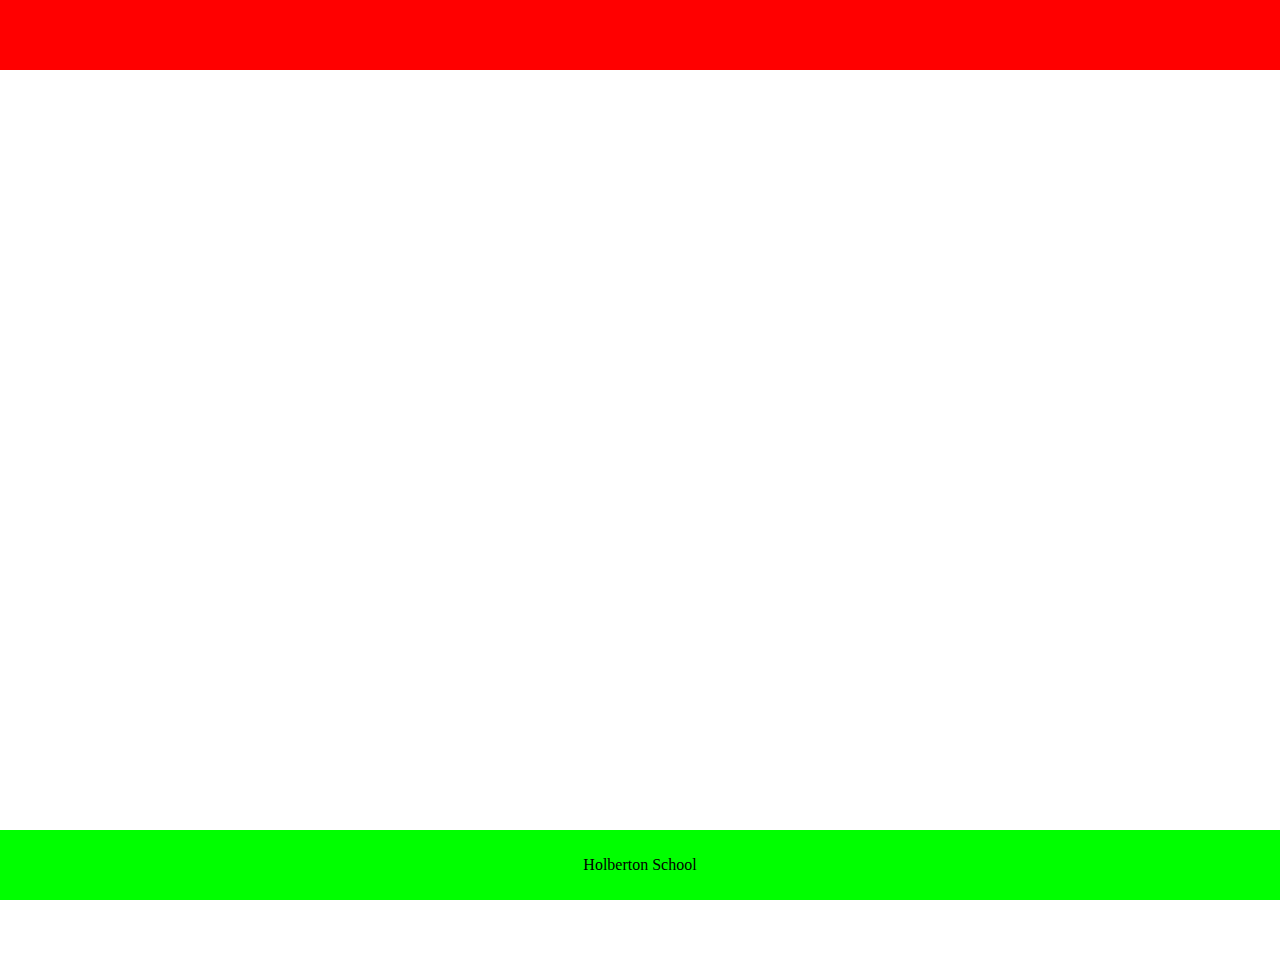
<file: web_static/index.html>
<!DOCTYPE html>
<html lang="en">
  <head>
    <meta charset="utf-8" />
    <title>AirBnB_clone static webpage</title>
  </head>
  <body style="margin:0px;padding:0px">
    <header style="background-color:#FF0000;height:70px;width:100%;">
    </header>
    <section style="position:relative;width:100%;min-height:100vh;">
      <div style="padding-tottom:60px;"></div>
    </section>
    <footer style="position:absolute;background-color:#00FF00;
		   height:60px;width:100%;
		   padding-top:10px;bottom:0px;text-align:center;">
      <p>Holberton School</p>
    </footer>
  </body>
</html>
</file>
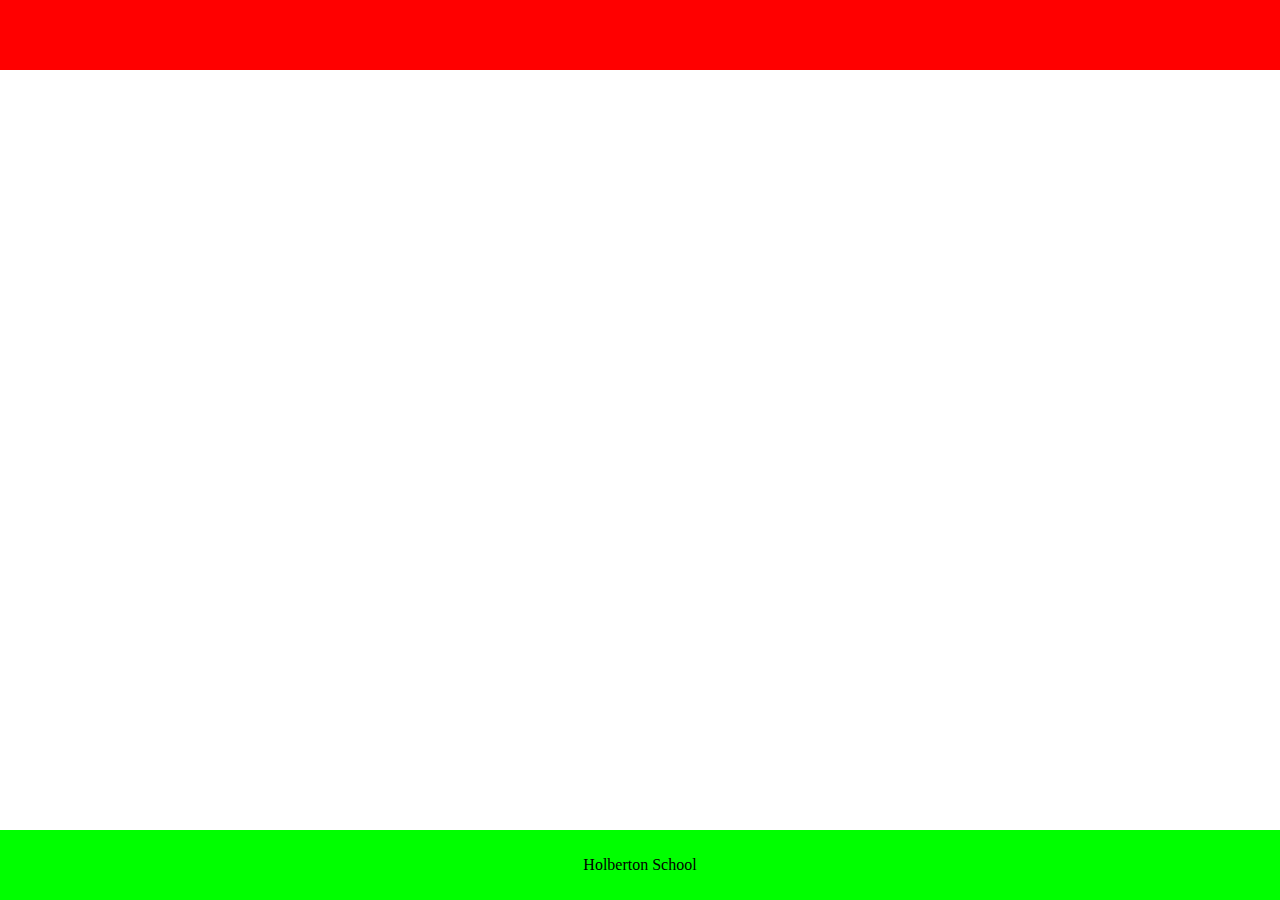
<file: web_static/0-index.html>
<!DOCTYPE html>
<html lang="en">
  <head>
    <meta charset="utf-8" />
    <title>AirBnB_clone static webpage</title>
  </head>
  <body style="margin:0px;padding:0px">
    <header style="background-color:#FF0000;height:70px;width:100%;">
    </header>
    <footer style="position:absolute;background-color:#00FF00;
		   height:60px;width:100%;
		   padding-top:10px;bottom:0px;text-align:center;">
      <p>Holberton School</p>
    </footer>
  </body>
</html>
</file>
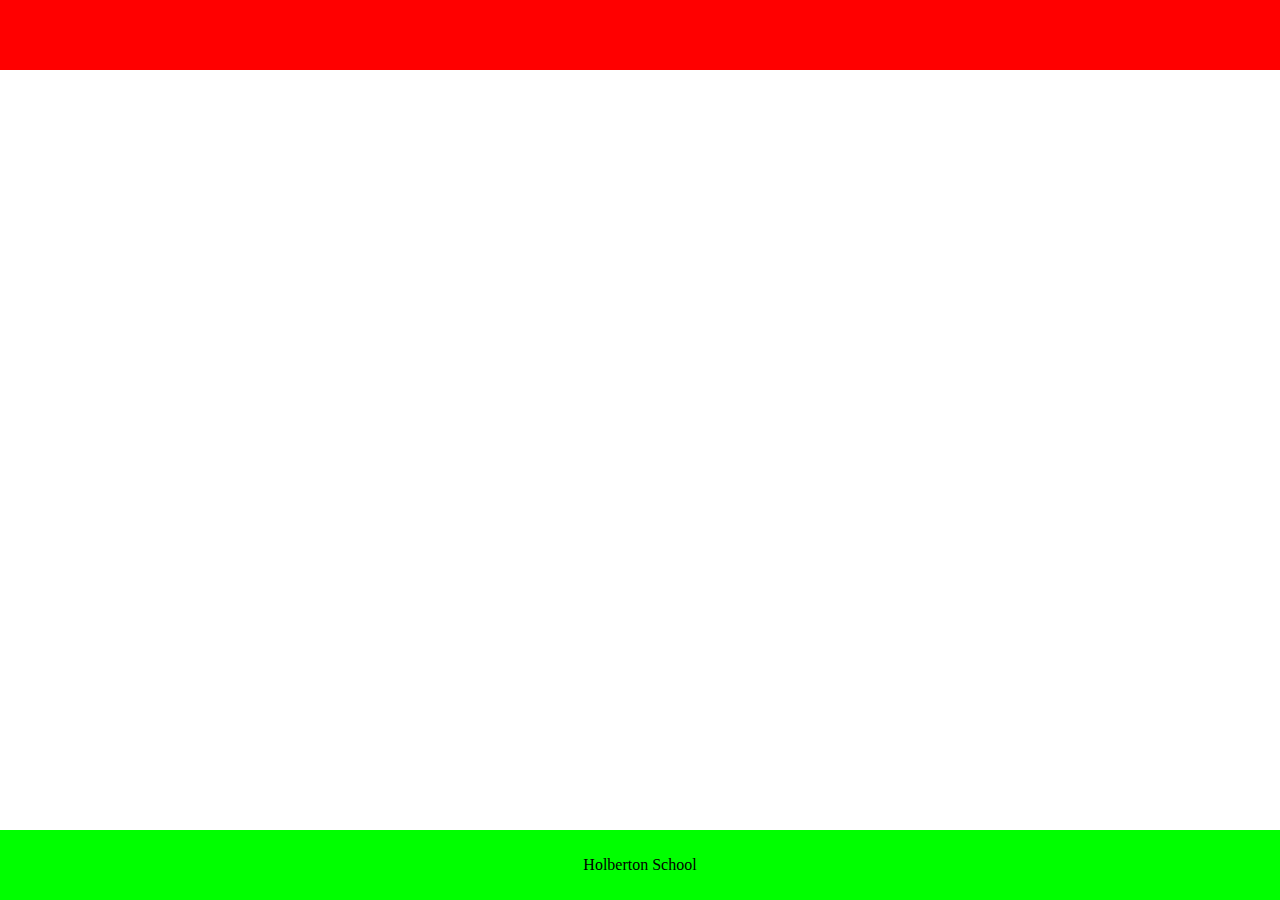
<file: web_static/1-index.html>
<!DOCTYPE html>
<html lang="en">
  <head>
    <meta charset="utf-8" />
    <title>AirBnB_clone static webpage</title>
    <style>
      body {
        margin:0px;
        padding:0px;
      }
      header {
        background-color:#FF0000;
        height:70px;
        width:100%;
      }
      footer {
        position:absolute;
        background-color:#00FF00;
        height:60px;width:100%;
        padding-top:10px;
        bottom:0px;
        text-align:center;
      }
    </style>
  </head>
  <body>
    <header></header>
    <footer>
      <p>Holberton School</p>
    </footer>
  </body>
</html>
</file>
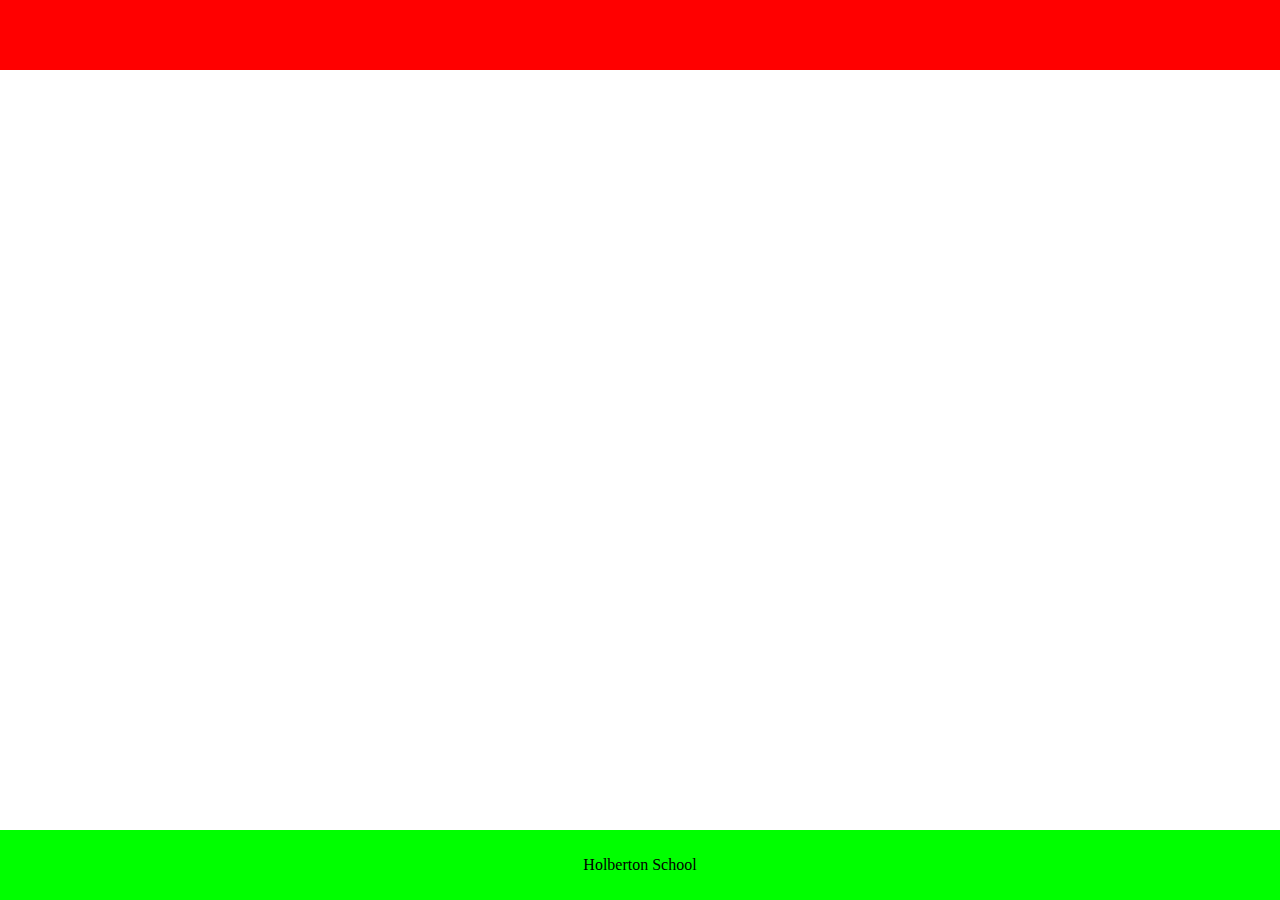
<file: web_static/2-index.html>
<!DOCTYPE html>
<html lang="en">
  <head>
    <meta charset="utf-8" />
    <title>AirBnB_clone static webpage</title>
    <link rel="stylesheet" href="styles/2-common.css" />
    <link rel="stylesheet" href="styles/2-header.css" />
    <link rel="stylesheet" href="styles/2-footer.css" />
  </head>
  <body>
    <header></header>
    <footer>
      <p>Holberton School</p>
    </footer>
  </body>
</html>
</file>
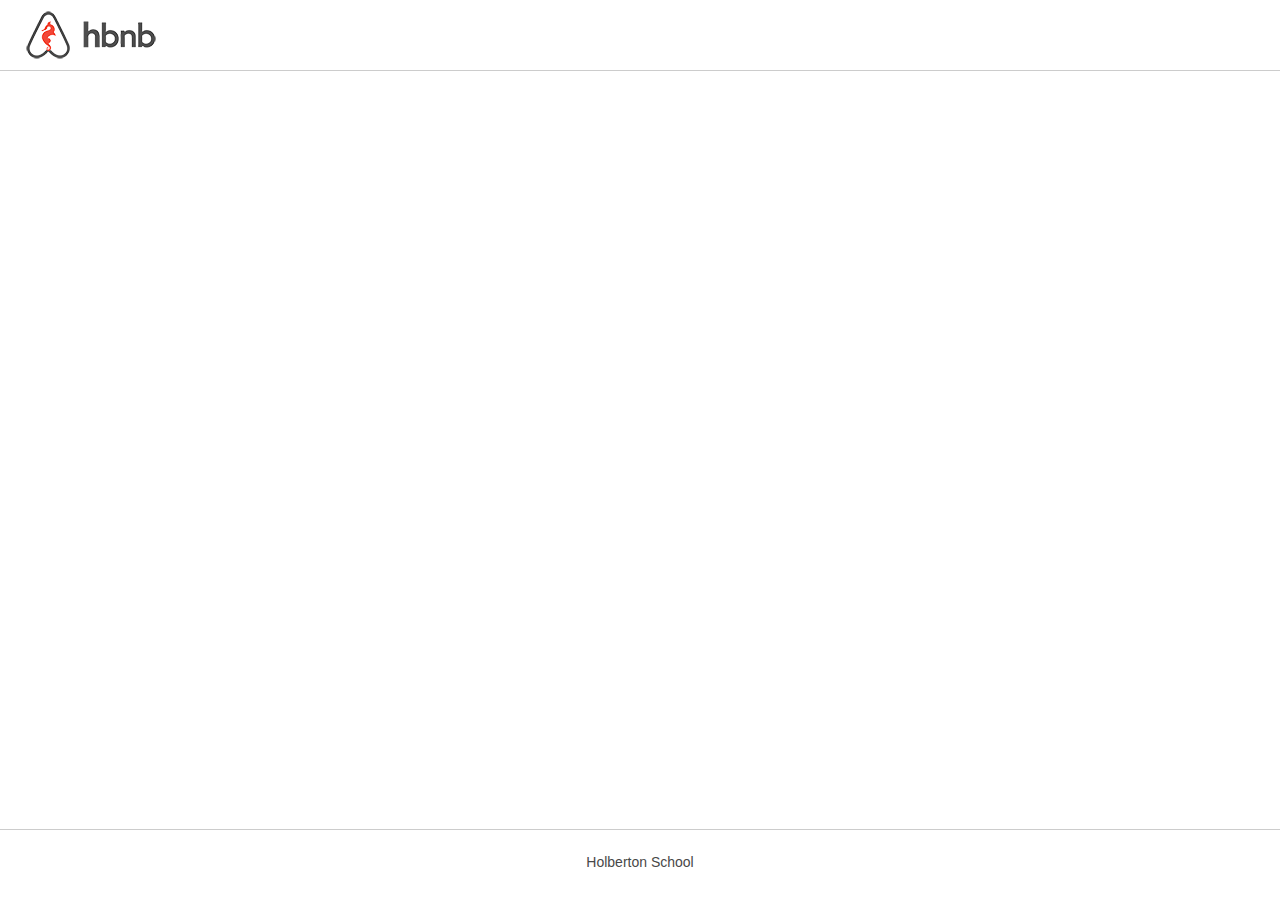
<file: web_static/3-index.html>
<!DOCTYPE html>
<html lang="en">
  <head>
    <meta charset="utf-8" />
    <title>AirBnB clone</title>
    <link rel="stylesheet" href="styles/3-common.css" />
    <link rel="stylesheet" href="styles/3-header.css" />
    <link rel="stylesheet" href="styles/3-footer.css" />
    <link rel="icon" type="image/png" href="images/icon.png" sizes="32x32" />
  </head>
  <body>
    <header>
    </header>
    <footer>
      <p>Holberton School</p>
    </footer>
  </body>
</html>
</file>
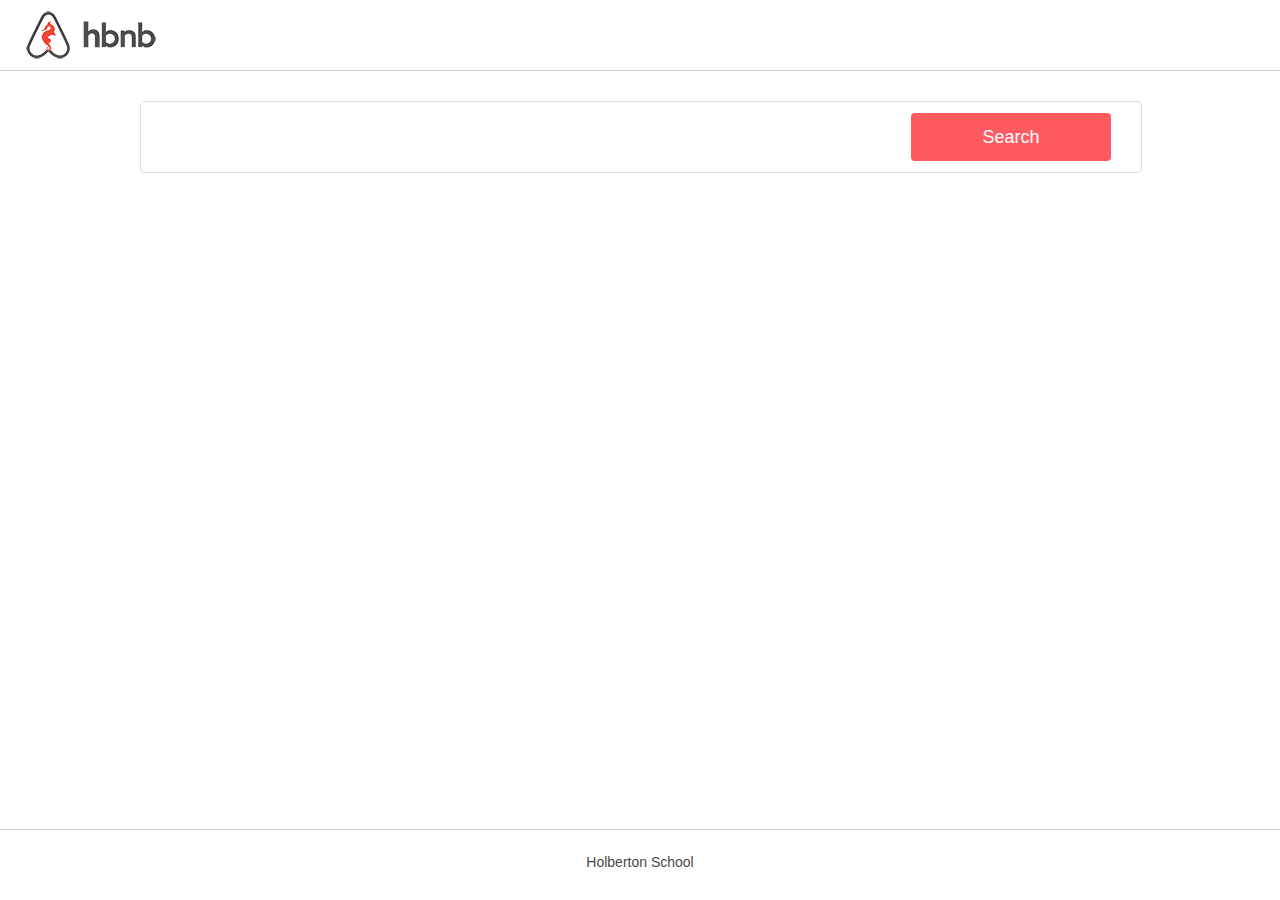
<file: web_static/4-index.html>
<!DOCTYPE html>
<html lang="en">
  <head>
    <meta charset="utf-8" />
    <title>AirBnB clone</title>
    <link rel="stylesheet" href="styles/4-common.css" />
    <link rel="stylesheet" href="styles/3-header.css" />
    <link rel="stylesheet" href="styles/3-footer.css" />
    <link rel="stylesheet" href="styles/4-filters.css" />
    <link rel="icon" type="image/png" href="images/icon.png" sizes="32x32" />
  </head>
  <body>
    <header>
    </header>
      <div class="container">
	<section class="filters">
	  <button type="button">Search</button>
	</section>
      </div>
    <footer>
      <p>Holberton School</p>
    </footer>
  </body>
</html>
</file>
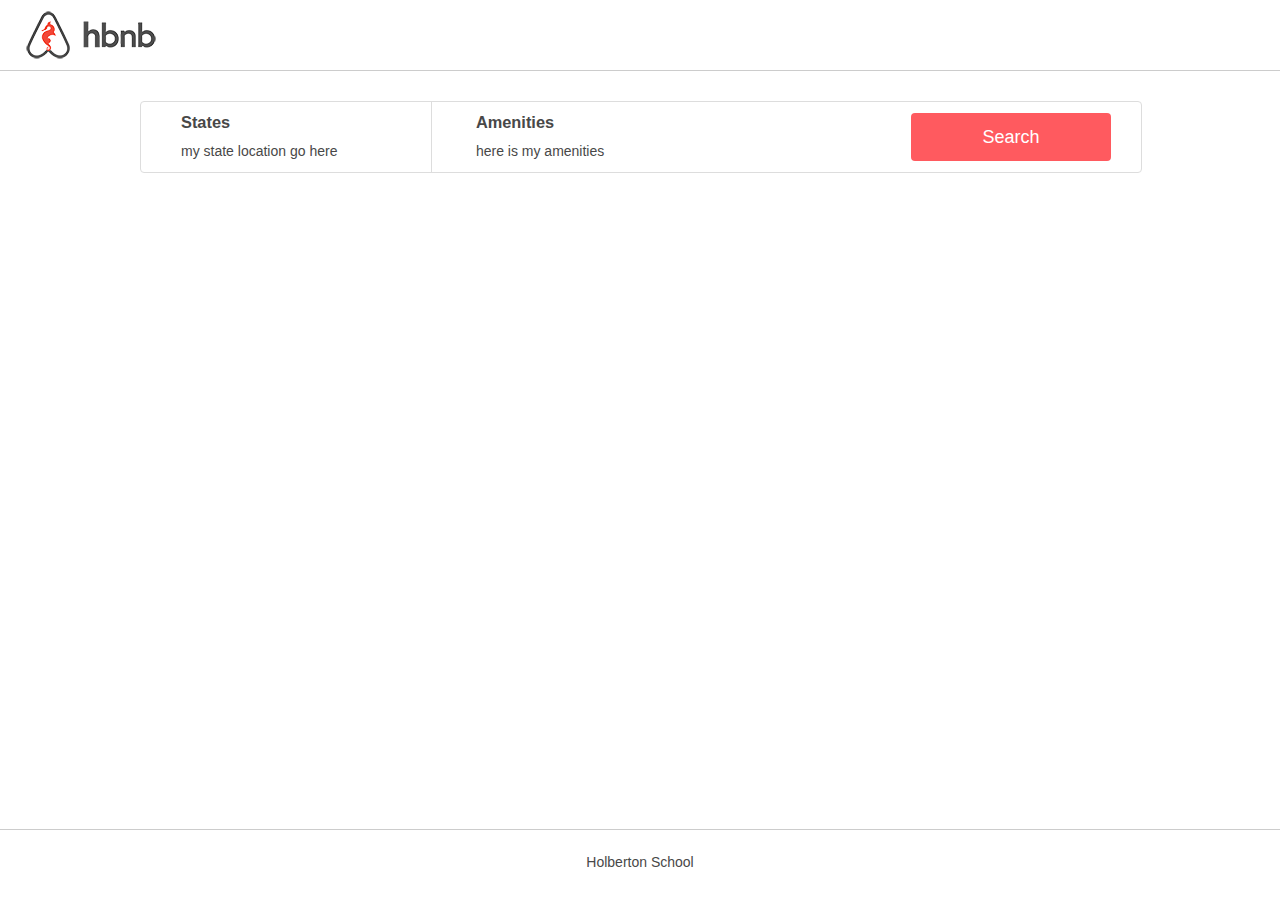
<file: web_static/5-index.html>
<!DOCTYPE html>
<html lang="en">
  <head>
    <meta charset="utf-8" />
    <title>AirBnB clone</title>
    <link rel="stylesheet" href="styles/4-common.css" />
    <link rel="stylesheet" href="styles/3-header.css" />
    <link rel="stylesheet" href="styles/3-footer.css" />
    <link rel="stylesheet" href="styles/5-filters.css" />
    <link rel="icon" type="image/png" href="images/icon.png" sizes="32x32" />
  </head>
  <body>
    <header>
    </header>
      <div class="container">
	<section class="filters">
	  <button type="button">Search</button>

	  <div class="locations">
	    <h3>States</h3>
	    <h4>my state location go here</h4>
	  </div>

	  <div class="amenities">
	    <h3>Amenities</h3>
	    <h4>here is my amenities</h4>
	  </div>

	</section>
      </div>
    <footer>
      <p>Holberton School</p>
    </footer>
  </body>
</html>
</file>
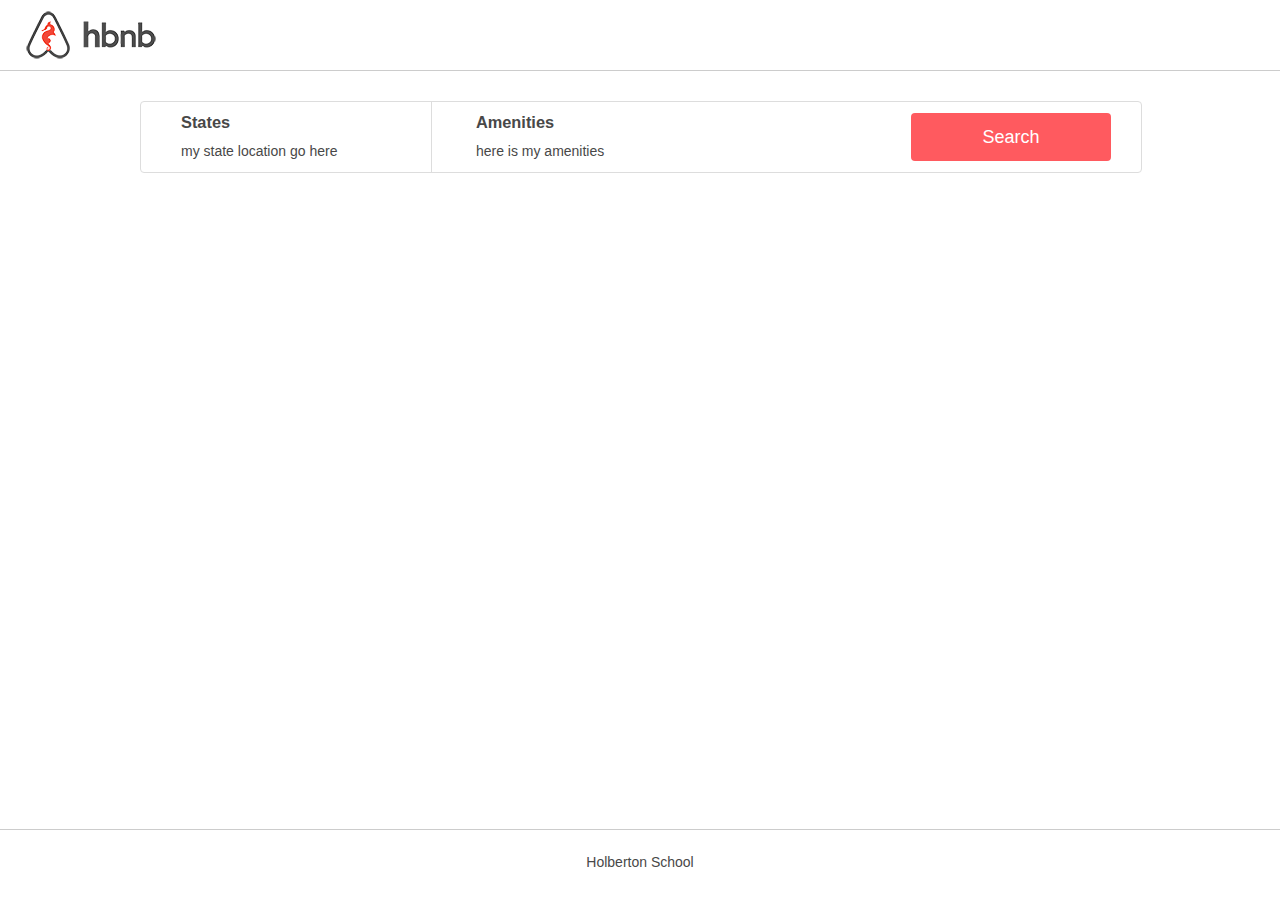
<file: web_static/6-index.html>
<!DOCTYPE html>
<html lang="en">
  <head>
    <meta charset="utf-8" />
    <title>AirBnB clone</title>
    <link rel="stylesheet" href="styles/4-common.css" />
    <link rel="stylesheet" href="styles/3-header.css" />
    <link rel="stylesheet" href="styles/3-footer.css" />
    <link rel="stylesheet" href="styles/6-filters.css" />
    <link rel="icon" type="image/png" href="images/icon.png" sizes="32x32" />
  </head>
  <body>
    <header>
    </header>
      <div class="container">
	<section class="filters">
	  <button type="button">Search</button>

	  <div class="locations">
	    <h3>States</h3>
	    <h4>my state location go here</h4>

	    <div class="popover">
	      <ul>
		<h2>Arizona:</h2>
		<li>  page1</li>
		<li>  page2</li>

		<h2>California:</h2>
		<li>  San Francisco</li>
		<li>  Los Altos</li>

	      </ul>
	    </div>
	  </div>

	  <div class="amenities">
	    <h3>Amenities</h3>
	    <h4>here is my amenities</h4>

	    <div class="popover">
	      <ul>
		<li>Internet</li>
		<li>Tv</li>
		<li>Kitchen</li>
		<li>Iron</li>
	      </ul>
	    </div>
	  </div>

	</section>
      </div>
    <footer>
      <p>Holberton School</p>
    </footer>
  </body>
</html>
</file>
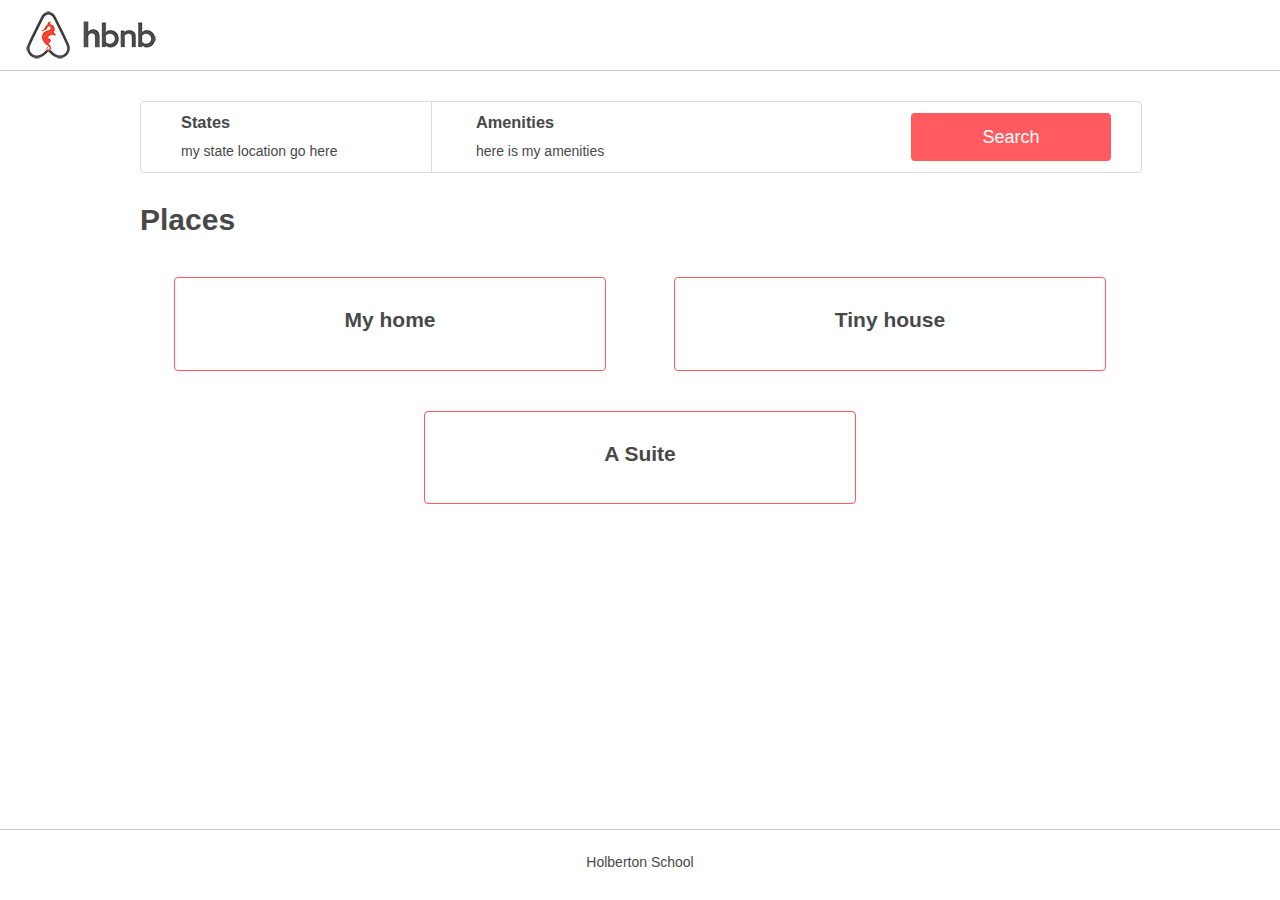
<file: web_static/7-index.html>
<!DOCTYPE html>
<html lang="en">
  <head>
    <meta charset="utf-8" />
    <title>AirBnB clone</title>
    <link rel="stylesheet" href="styles/4-common.css" />
    <link rel="stylesheet" href="styles/3-header.css" />
    <link rel="stylesheet" href="styles/3-footer.css" />
    <link rel="stylesheet" href="styles/6-filters.css" />
    <link rel="stylesheet" href="styles/7-places.css" />
    <link rel="icon" type="image/png" href="images/icon.png" sizes="32x32" />
  </head>
  <body>
    <header>
    </header>
      <div class="container">

	<section class="filters">
	  <button type="button">Search</button>

	  <div class="locations">
	    <h3>States</h3>
	    <h4>my state location go here</h4>

	    <div class="popover">
	      <ul>
		<h2>Arizona:</h2>
		<li>  page1</li>
		<li>  page2</li>

		<h2>California:</h2>
		<li>  San Francisco</li>
		<li>  Los Altos</li>

	      </ul>
	    </div>
	  </div>

	  <div class="amenities">
	    <h3>Amenities</h3>
	    <h4>here is my amenities</h4>

	    <div class="popover">
	      <ul>
		<li>Internet</li>
		<li>Tv</li>
		<li>Kitchen</li>
		<li>Iron</li>
	      </ul>
	    </div>
	  </div>
	</section>

	<section class="places">
	  <h1>Places</h1>
	  <article>
	    <h2>My home</h2>
	  </article>
	  <article>
	    <h2>Tiny house</h2>
	  </article>
	  <article>
	    <h2>A Suite</h2>
	  </article>
	</section>

      </div>
    <footer>
      <p>Holberton School</p>
    </footer>
  </body>
</html>
</file>
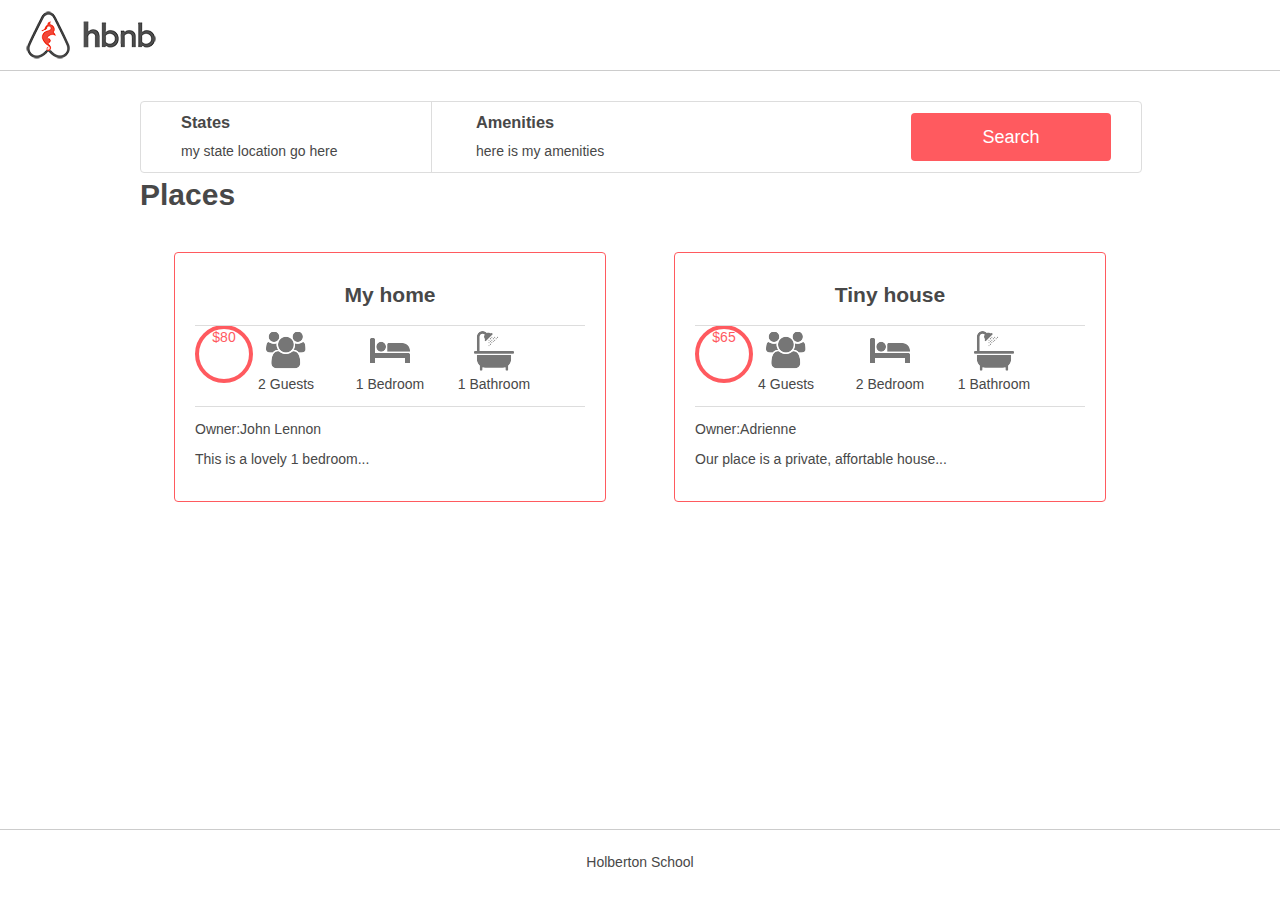
<file: web_static/8-index.html>
<!DOCTYPE html>
<html lang="en">
  <head>
    <meta charset="utf-8" />
    <title>AirBnB clone</title>
    <link rel="stylesheet" href="styles/4-common.css" />
    <link rel="stylesheet" href="styles/3-header.css" />
    <link rel="stylesheet" href="styles/3-footer.css" />
    <link rel="stylesheet" href="styles/6-filters.css" />
    <link rel="stylesheet" href="styles/8-places.css" />
    <link rel="icon" type="image/png" href="images/icon.png" sizes="32x32" />
  </head>
  <body>
    <header></header>
      <div class="container">

	<section class="filters">
	  <button type="button">Search</button>

	  <div class="locations">
	    <h3>States</h3>
	    <h4>my state location go here</h4>

	    <div class="popover">
	      <ul>
		<h2>Arizona:</h2>
		<li>page1</li>
		<li>page2</li>

		<h2>California:</h2>
		<li>San Francisco</li>
		<li>Los Altos</li>

	      </ul>
	    </div>
	  </div>

	  <div class="amenities">
	    <h3>Amenities</h3>
	    <h4>here is my amenities</h4>

	    <div class="popover">
	      <ul>
		<li>Internet</li>
		<li>Tv</li>
		<li>Kitchen</li>
		<li>Iron</li>
	      </ul>
	    </div>
	  </div>
	</section>

	<section class="places">
	  <h1>Places</h1>
	  <article>
	    <h2>My home</h2>
	    <div class="price_by_night">
	      $80
	    </div>
	    <div class="information">
	      <div class="max_guest">
		<p>2 Guests</p>
	      </div>
	      <div class="number_rooms">
		<p>1 Bedroom</p>
	      </div>
	      <div class="number_bathrooms">
		<p>1 Bathroom</p>
	      </div>
	    </div>
	    <div class="user">
	      <p>Owner:John Lennon</p>
	    </div>

	    <div class="description">
	      <p>This is a lovely 1 bedroom...</p>
	    </div>
	  </article>

	  <article>
	    <h2>Tiny house</h2>

	    <div class="price_by_night">$65</div>
	    <div class="information">
	      <div class="max_guest">
		<p>4 Guests</p>
	      </div>
	      <div class="number_rooms">
		<p>2 Bedroom</p>
	      </div>
	      <div class="number_bathrooms">
		<p>1 Bathroom</p>
	      </div>
	    </div>

	    <div class="user">
	      <p>Owner:Adrienne</p>
	    </div>

	    <div class="description">
	      <p>Our place is a private, affortable house...</p>
	    </div>
	  </article>
	</section>

      </div>
    <footer>
      <p>Holberton School</p>
    </footer>
  </body>
</html>
</file>
<file: web_static/styles/2-common.css>
body {
    margin:0px;
    padding:0px;
}
section {
    position:relative;
    width:100%;
    min-height:100vh;
    padding-bottom:60px;
}
</file>
<file: web_static/styles/2-header.css>
header {
    background-color:#FF0000;
    height:70px;
    width:100%;
}
</file>
<file: web_static/styles/2-footer.css>
footer {
    position:absolute;
    background-color:#00FF00;
    height:60px;width:100%;
    padding-top:10px;
    bottom:0px;
    text-align:center;
}
</file>
<file: web_static/styles/3-common.css>
body {
    margin: 0px;
    padding: 0px;
    color: #484848;
    font-size: 14px;
    font-family: Circular, "Helvetica Neue", Helvetica, Arial, sans-serif;
}
</file>
<file: web_static/styles/3-header.css>
header {
    background-image:url("../images/logo.png");
    background-position: 20px center;
    background-repeat: no-repeat;
    height: 70px;
    width: 100%;
    border-bottom: 1px solid #CCCCCC;
    left: 0;
    top: 0;
}
</file>
<file: web_static/styles/3-footer.css>
footer {
    position: absolute;
    height: 60px; width: 100%;
    border-top: 1px solid #CCCCCC;
    padding-top: 10px;
    bottom: 0;
    text-align: center;
}
</file>
<file: web_static/styles/4-common.css>
body {
    margin: 0px;
    padding: 0px;
    color: #484848;
    font-size: 14px;
    font-family: Circular, "Helvetica-Neue", Helvetica, Arial, sans-serif;
}
.container {
    max-width: 1000px;
    padding-top: 30px;
    margin: auto;
}
</file>
<file: web_static/styles/4-filters.css>
.filters {
    height: 70px;
    width: 100%;
    border: 1px solid #DDDDDD;
    border-radius: 4px;
}

button {
    background-color: #FF5A5F;
    height: 48px;
    width: 20%;
    border: none;
    border-radius: 4px;
    font-size: 18px;
    text-align: center;
    display: inline-block;
    color: #FFFFFF;
    margin-top: 11px;
    margin-right: 30px;
    float: right;
}

button:hover {
    opacity: 0.9;
}
</file>
<file: web_static/styles/5-filters.css>
.filters {
    height: 70px;
    width: 100%;
    border: 1px solid #DDDDDD;
    border-radius: 4px;
}

button {
    background-color: #FF5A5F;
    height: 48px;
    width: 20%;
    border: none;
    border-radius: 4px;
    font-size: 18px;
    text-align: center;
    display: inline-block;
    color: #FFFFFF;
    margin-top: 11px;
    margin-right: 30px;
    float: right;
}

button:hover {
    opacity: 0.9;
}

.locations {
    height: 100%;
    width: 25%;
    display: inline-block;
    border-right: 1px solid #DDDDDD;
    text-align: left;
    margin-left: 40px;
}

.amenities {
    height: 100%;
    width: 25%;
    display: inline-block;
    text-align: left;
    margin-left: 40px;
}

.locations h3, .amenities h3 {
    font-weight: 600;
    margin: 11px 0;
}

.locations h4, .amenities h4 {
    font-weight: 400;
    font-size: 14px;
    margin-top: 0;
}
</file>
<file: web_static/styles/6-filters.css>
.filters {
    position: relative;
    height: 70px;
    width: 100%;
    border: 1px solid #DDDDDD;
    border-radius: 4px;
}

button {
    background-color: #FF5A5F;
    height: 48px;
    width: 20%;
    border: none;
    border-radius: 4px;
    font-size: 18px;
    text-align: center;
    display: inline-block;
    color: #FFFFFF;
    margin-top: 11px;
    margin-right: 30px;
    float: right;
}

button:hover {
    opacity: 0.9;
}

.locations {
    position: relative;
    height: 100%;
    width: 25%;
    display: inline-block;
    border-right: 1px solid #DDDDDD;
    text-align: left;
    margin-left: 40px;
}

.amenities {
    position: relative;
    height: 100%;
    width: 25%;
    display: inline-block;
    text-align: left;
    margin-left: 40px;
}

.locations h3, .amenities h3 {
    font-weight: 600;
    margin: 11px 0;
}

.locations h4, .amenities h4 {
    font-weight: 400;
    font-size: 14px;
    margin-top: 0;
}

.popover {
  display: none;
  position: absolute;
  background-color: #FAFAFA;
  width: 292px;
  border: 1px solid #DDDDDD;
  border-radius: 4px;
  margin-left: -41px;
  margin-top: -8px;
  box-sizing: border-box;
}

.locations:hover .popover,
.amenities:hover .popover {
  display: block;
  background-color: #FDFDFD;
}


.popover ul {
  list-style-type: none;
  margin: 15px;
  padding: 15px;
}
</file>
<file: web_static/styles/7-places.css>
.places {
    display: flex;
    flex-direction: row;
    flex-flow: row wrap;
    justify-content: space-around;
}

.places h1 {
    text-align: left;
    display: block;
    flex: 0 1 100%;
    margin-top: 30px;
    font-size: 30px;
}

.places article {
    width: 390px;
    padding: 20px;
    margin: 20px;
    border: 1px solid #FF5A5F;
    display: block;
    border-radius: 4px;
}

.places article h2 {
    text-align: center;
    margin-top: 10px;
}
</file>
<file: web_static/styles/8-places.css>
.places {
    display: flex;
    flex-direction: row;
    flex-flow: row wrap;
    justify-content: space-around;
}

.places h1 {
    text-align: left;
    display: block;
    flex: 0 1 100%;
    margin-top: 5px;
    font-size: 30px;
}

.places article {
    width: 390px;
    padding: 20px;
    margin: 20px;
    border: 1px solid #FF5A5F;
    display: block;
    border-radius: 4px;
}

.places article h2 {
    text-align: center;
    margin-top: 10px;
}

.places article .price_by_night {
    position: absolute;
    min-width: 50px;
    height: 50px;
    border: 4px solid #FF5A5F;
    border-radius: 90%;
    text-align: center;
    font-weight: 400;
    color: #FF5A5F;
}

.places article .information {
    position: relative;
    display: block;
    border-top: 1px solid #DDDDDD;
    height: 80px;
    border-bottom: 1px solid #DDDDDD;
    text-align: center;
}

.max_guest, .number_rooms, .number_bathrooms {
    position: relative;
    display: inline-block;
    vertical-align: top;
    width: 100px;
    height: 100%;
    margin: 0 auto;
    background-repeat: no-repeat;
    background-position: center top;
    text-align: center;
}

.places article .information .max_guest p,
.places article .information .number_rooms p,
.places article .information .number_bathrooms p {
    margin-top: 50px;
}

.max_guest {
    background-image: url("../images/icon_group.png");
}
.number_rooms {
    background-image: url("../images/icon_bed.png");
}
.number_bathrooms {
    background-image: url("../images/icon_bath.png");
}

.places article .description, .places article .user {
    display: block;
    margin: 1em auto;
    text-align: left;
}
</file>
